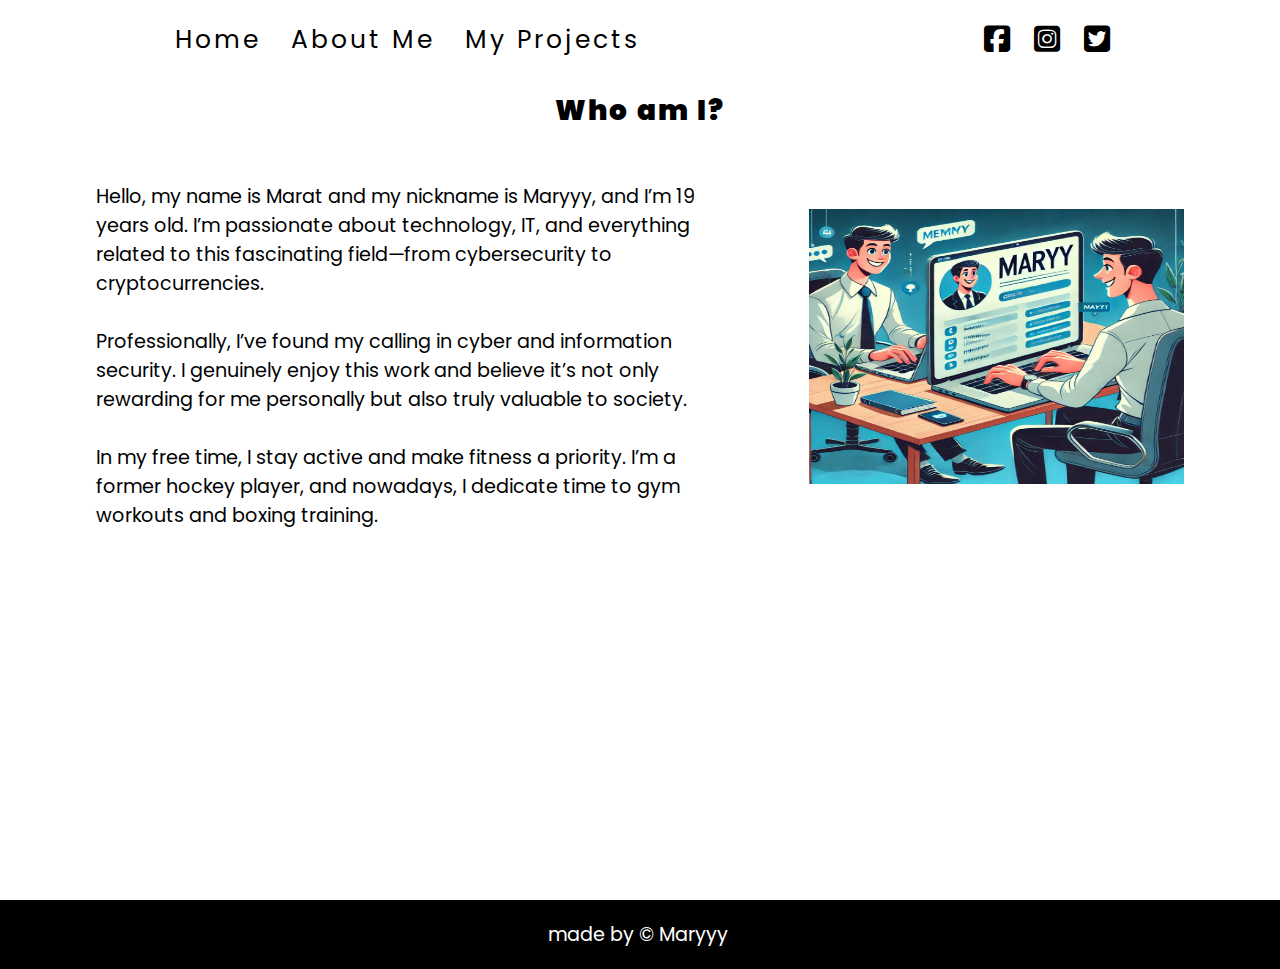
<file: aboutme.html>
<!DOCTYPE html>
<html lang="en">

<head>
    <meta charset="UTF-8">
    <meta http-equiv="X-UA-Compatible" content="IE=edge">
    <meta name="viewport" content="width=device-width, initial-scale=1.0">
    <title>About Maryyy</title>
    <link rel="stylesheet" href="styles.css">
    <link rel="stylesheet" href="https://cdnjs.cloudflare.com/ajax/libs/font-awesome/6.4.0/css/all.min.css">
</head>

<body>
    <div class="container">
        <nav>
            <ul class="nav-items">
                <li><a href="index.html">Home</a></li>
                <li><a href="aboutme.html">About Me</a></li>
                <li><a href="myprojects.html">My projects</a></li>
            </ul>
            <div class="social">
                <!-- Odkazy na socialni site + jejich loga pomoci Font-Awesome -->
                <a href="#"><i class="fab fa-facebook-square"></i></a>
                <a href="#"><i class="fab fa-instagram-square"></i></a>
                <a href="#"><i class="fab fa-twitter-square"></i></a>
            </div>
        </nav>

        <h1 style="font-size: 28px; text-align: center; letter-spacing: 2px; padding-top: 10px;">Who am I? </h1>
        <div class="flex-container">
            <div class="text-container">
              <p>
                Hello, my name is Marat and my nickname is Maryyy, and I’m 19 years old. I’m passionate about technology, IT, and everything related to this fascinating field—from cybersecurity to cryptocurrencies. <br><br> Professionally, I’ve found my calling in cyber and information security. I genuinely enjoy this work and believe it’s not only rewarding for me personally but also truly valuable to society. <br><br> In my free time, I stay active and make fitness a priority. I’m a former hockey player, and nowadays, I dedicate time to gym workouts and boxing training.
              </p>
            </div>
            
            <div class="image-container">
              <img src="img/maryyy.jpg" alt="Image 1">
            </div>
          </div>
          
    </div>
    <footer style="background-color: #000000;">
        <p style="color: #fff;">made by &copy; Maryyy</p>
     </footer>

    

</body>

</html>
</file>
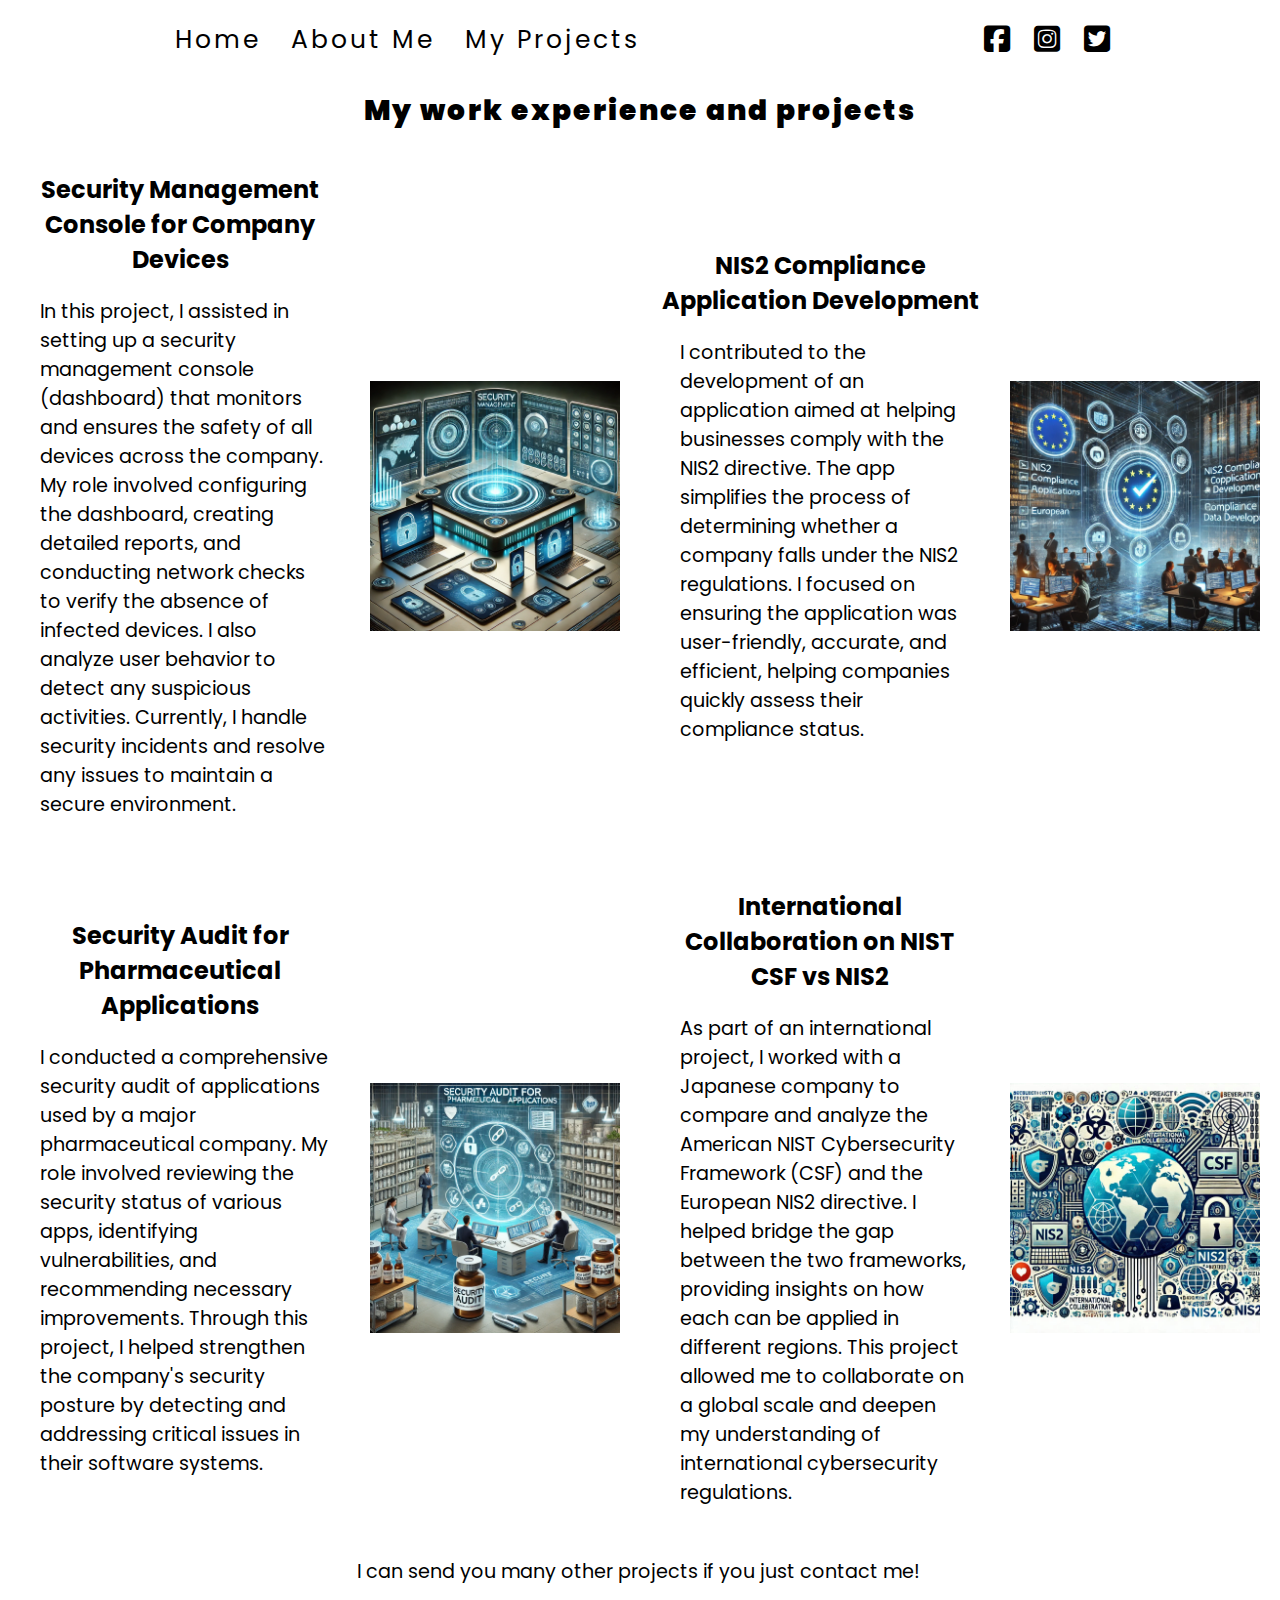
<file: myprojects.html>
<!DOCTYPE html>
<html lang="en">

<head>
    <meta charset="UTF-8">
    <meta http-equiv="X-UA-Compatible" content="IE=edge">
    <meta name="viewport" content="width=device-width, initial-scale=1.0">
    <title>Maryyy's projects</title>
    <link rel="stylesheet" href="styles.css">
    <link rel="stylesheet" href="https://cdnjs.cloudflare.com/ajax/libs/font-awesome/6.4.0/css/all.min.css">
</head>

<body>
    <div class="container">
        <nav>
            <ul class="nav-items">
                <li><a href="index.html">Home</a></li>
                <li><a href="aboutme.html">About Me</a></li>
                <li><a href="myprojects.html">My Projects</a></li>
            </ul>
            <div class="social">
                <!-- Odkazy na socialni site + jejich loga pomoci Font-Awesome -->
                <a href="#"><i class="fab fa-facebook-square"></i></a>
                <a href="#"><i class="fab fa-instagram-square"></i></a>
                <a href="#"><i class="fab fa-twitter-square"></i></a>
            </div>
        </nav>

        <h1 style="font-size: 28px; text-align: center; letter-spacing: 2px; padding-top: 10px;">My work experience and projects</h1>

        <div class="project-container">
            <div class="project">
              <div class="project-info">
                <h2><a href="#">Security Management Console for Company Devices</a></h2>
                <p>In this project, I assisted in setting up a security management console (dashboard) that monitors and ensures the safety of all devices across the company. My role involved configuring the dashboard, creating detailed reports, and conducting network checks to verify the absence of infected devices. I also analyze user behavior to detect any suspicious activities. Currently, I handle security incidents and resolve any issues to maintain a secure environment.</p>
              </div>
              <img src="img/secconsole.webp" alt="Logo 1">
            </div>
            
            <div class="project">
              <div class="project-info">
                <h2><a href="#">NIS2 Compliance Application Development</a></h2>
                <p>I contributed to the development of an application aimed at helping businesses comply with the NIS2 directive. The app simplifies the process of determining whether a company falls under the NIS2 regulations. I focused on ensuring the application was user-friendly, accurate, and efficient, helping companies quickly assess their compliance status.</p>
              </div>
              <img src="img/nis2.webp" alt="Logo 2">
            </div>
            
            <div class="project">
              <div class="project-info">
                <h2><a href="#">Security Audit for Pharmaceutical Applications</a></h2>
                <p>I conducted a comprehensive security audit of applications used by a major pharmaceutical company. My role involved reviewing the security status of various apps, identifying vulnerabilities, and recommending necessary improvements. Through this project, I helped strengthen the company's security posture by detecting and addressing critical issues in their software systems. </p>
              </div>
              <img src="img/pharma.webp" alt="Logo 3">
            </div>
            
            <div class="project">
              <div class="project-info">
                <h2><a href="#">International Collaboration on NIST CSF vs NIS2</a></h2>
                <p>As part of an international project, I worked with a Japanese company to compare and analyze the American NIST Cybersecurity Framework (CSF) and the European NIS2 directive. I helped bridge the gap between the two frameworks, providing insights on how each can be applied in different regions. This project allowed me to collaborate on a global scale and deepen my understanding of international cybersecurity regulations.</p>
              </div>
              <img src="img/csfvsnis2.jpg" alt="Logo 4">
            </div>
          </div>

          <footer>
             <p><a href="index.html">I can send you many other projects if you just contact me!</a></p> 
             <!-- Odkaz vede na domovskou stranku, kde muzete kontaktovat nasi firmu -->
          </footer>    
    </div>
</body>

</html>
</file>
<file: styles.css>
@import url("https://fonts.googleapis.com/css2?family=Poppins:wght@400;600;900&display=swap");
* {
  margin: 0;
  padding: 0;
  box-sizing: border-box;
  font-family: "Poppins", sans-serif;
}

.container {
  width: 100%;
  min-height: 100vh;
  background-color: #fff;
}

.logo {
  width: 200px;
}

nav {
  display: flex;
  justify-content: space-around;
  width: 100%;
  height: 80px;
  align-items: center;
}
nav .nav-items {
  display: flex;
}
nav .nav-items li {
  list-style: none;
  margin: 0 15px;
}
nav .nav-items li a {
  font-size: 25px;
  color: #000000;
  letter-spacing: 3px;
  text-decoration: none;
  text-transform: capitalize;
}
nav .nav-items li:hover a,
nav .social a:hover {
  color: #7f00ff;
}
nav .social a {
  font-size: 30px;
  color: #000000;
  margin: 25px 10px;
}

.wrapper {
  display: flex;
  width: 100%;
  height: calc(100vh - 80px);
  justify-content: center;
  align-items: center;
  padding: 0 10%;
  overflow: hidden;
}

.wrapper::before {
  position: absolute;
  content: "";
  height: 600px;
  width: 600px;
  border-radius: 50%;
  left: -12%;
  top: 40%;
  background: linear-gradient(45deg, #7f00ff, pink);
}

.wrapper::after {
  position: absolute;
  content: "";
  height: 200px;
  width: 200px;
  border-radius: 50%;
  left: 60%;
  top: 12%;
  background: linear-gradient(45deg, #7f00ff, pink);
}

.cols {
  width: 100%;
}

.cols0 {
  z-index: 5;
}

.topline {
  display: block;
  position: relative;
  font-size: 35px;
  letter-spacing: 5px;
  color: #000000;
}

.topline::after {
  position: absolute;
  content: "";
  height: 4px;
  width: 60px;
  bottom: 10px;
  background-color: #7f00ff;
}

h1 {
  display: block;
  font-size: 5em;
  font-weight: 900;
  color: #000000;
}

.multitext {
  color: #7f00ff;
  text-transform: capitalize;
}

p {
  display: block;
  width: 90%;
  font-size: 1.2em;
  color: #000000;
}

.buttons {
  display: flex;
  justify-content: center;
  align-items: center;
}

button {
  outline: none;
  border: none;
  cursor: pointer;
  font-size: 25px;
  font-weight: 400;
  color: #fff;
  background-color: #000000;
  padding: 8px 14px;
  margin: 40px 5px;
  letter-spacing: 2px;
  text-transform: capitalize;
  box-shadow: 0 15px 10px rgba(0, 0, 0, 0.4);
}

button:hover {
  color: #7f00ff;
}

input[type=submit] {
  font-size: 50px;
  text-transform: uppercase;
  color: #fff;
  padding: 20px;
  border: none;
  border-radius: 10px;
  cursor: pointer;
  background: linear-gradient(45deg, #7f00ff, pink);
}

#modal-open:hover {
  background: #000000;
}

#contact-modal {
  display: none;
  position: fixed;
  top: 0;
  left: 0;
  width: 100%;
  height: 100%;
  background: rgba(0, 0, 0, 0.5);
}

#modal-content {
  background: #efefef;
  margin: 35px auto;
  width: 60%;
  box-shadow: 4px 4px 5px rgba(0, 0, 0, 0.25);
  animation-name: modalSlideUp;
  animation-duration: 1s;
}

#modal-header {
  background: #000000;
  color: #fff;
  padding: 15px 30px;
  text-align: center;
  text-transform: uppercase;
  font-size: 30px;
  letter-spacing: 5px;
}

#modal-header .close-modal {
  font-size: 50px;
  float: right;
}

#modal-header .close-modal:hover {
  color: #7f00ff;
  cursor: pointer;
  transition: color 0.3s ease;
  transition-delay: 0.2s;
}

#modal-footer {
  background: #000000;
  color: #fff;
  padding: 15px 15px;
  text-align: center;
  text-transform: uppercase;
  font-size: 18px;
  letter-spacing: 3px;
}

#modal-body {
  padding: 25px 30px;
}
#modal-body h3 {
  color: #000000;
  text-transform: uppercase;
  font-size: 35px;
  text-align: center;
}

.form-group {
  width: 75%;
  margin: 20px 0;
  margin-left: 12.5%;
}
.form-group label {
  margin-bottom: 10px;
  font-size: 18px;
}
.form-group input,
.form-group textarea {
  width: 100%;
  border: none;
  border-radius: 10px;
  font-size: 20px;
  padding: 0 10px;
}

input[type=submit] {
  font-size: 15px;
  width: 75%;
  margin-left: 12.5%;
  font-weight: bolder;
}

input[type=submit]:hover {
  color: #000000;
  cursor: pointer;
  transition: color 0.3s ease;
  transition-delay: 0.2s;
}

@keyframes modalSlideUp {
  0% {
    transform: translateY(1500px);
  }
  100% {
    transform: translateY(0);
  }
}
.project-container {
  display: flex;
  flex-wrap: wrap;
}

.project {
  flex: 0 0 50%;
  display: flex;
  align-items: center;
  margin-bottom: 10px;
  margin-top: 40px;
  justify-content: center;
  gap: 20px;
}

.project img {
  max-width: 250px;
  height: auto;
  margin-left: 10px;
  margin-right: 20px;
}

.project-info {
  margin-left: 20px;
}
.project-info a {
  text-decoration: none;
  color: #000000;
}
.project-info h2 {
  text-align: center;
}
.project-info a:hover {
  color: #7f00ff;
}
.project-info p {
  margin: 20px;
}

footer {
  padding: 20px;
}
footer p {
  margin-left: 60px;
  text-align: center;
}
footer a:hover {
  color: #7f00ff;
}
footer a {
  text-decoration: none;
  color: #000000;
}

.flex-container {
  padding-top: 30px;
  display: flex;
  align-items: center;
  justify-content: center;
  max-width: 85%;
  margin: 0 auto;
}

.text-container {
  padding-top: 20px;
  padding-right: 20px;
}

.image-container {
  display: flex;
  justify-content: flex-end;
  align-items: center;
}

.image-container img {
  width: 375px;
  height: 275px;
  margin-left: 10px;
}/*# sourceMappingURL=styles.css.map */
</file>
